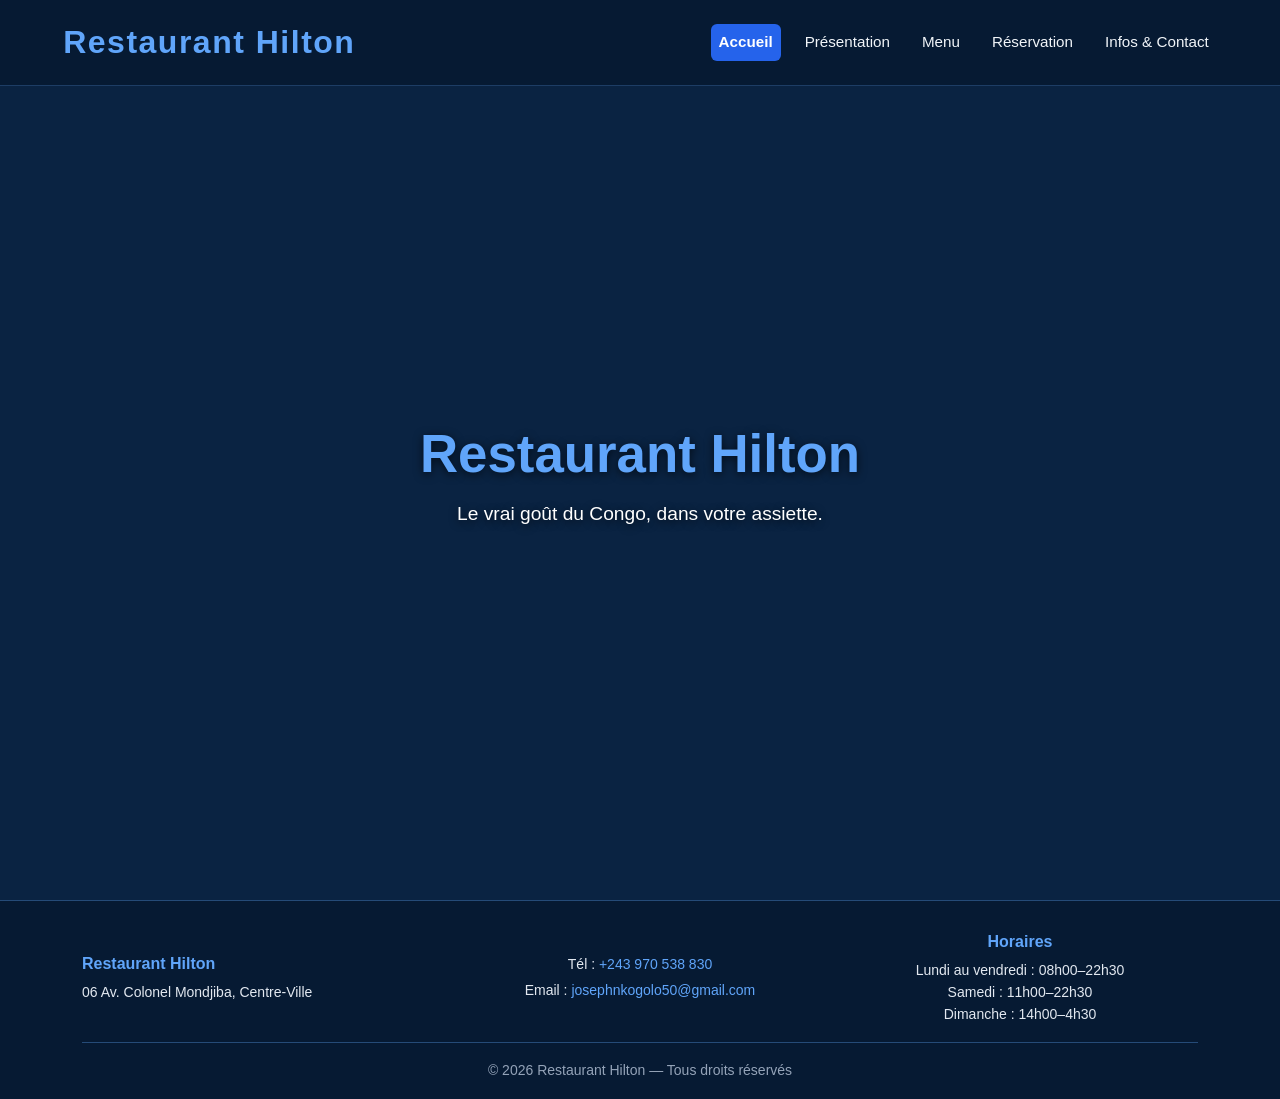
<file: index.html>
<!DOCTYPE html>
<html lang="fr">
<head>
    <meta charset="UTF-8">
    <meta name="viewport" content="width=device-width, initial-scale=1.0">
    <title>Accueil - Restaurant Hilton</title>
    <link href="https://cdn.jsdelivr.net/npm/bootstrap@5.3.3/dist/css/bootstrap.min.css" rel="stylesheet">
    <link rel="stylesheet" href="style.css">
    <script src="https://cdn.jsdelivr.net/npm/bootstrap@5.3.3/dist/js/bootstrap.bundle.min.js" defer></script>
</head>
<body class="site-body">

    <nav class="navbar navbar-expand-lg navbar-dark fixed-top hilton-nav">
        <div class="container-fluid">
            <a class="navbar-brand hilton-brand" href="index.html">Restaurant Hilton</a>
            <button class="navbar-toggler" type="button" data-bs-toggle="collapse" data-bs-target="#menuNav" aria-label="Ouvrir le menu">
                <span class="navbar-toggler-icon"></span>
            </button>
            <div class="collapse navbar-collapse justify-content-end" id="menuNav">
                <ul class="navbar-nav gap-lg-3">
                    <li class="nav-item"><a class="nav-link active" href="index.html">Accueil</a></li>
                    <li class="nav-item"><a class="nav-link" href="presentation.html">Présentation</a></li>
                    <li class="nav-item"><a class="nav-link" href="menu.html">Menu</a></li>
                    <li class="nav-item"><a class="nav-link" href="reservation.html">Réservation</a></li>
                    <li class="nav-item"><a class="nav-link" href="Info et contacts.html">Infos & Contact</a></li>
                </ul>
            </div>
        </div>
    </nav>

    <main>
        <header class="hero-accueil">
            <h1>Restaurant Hilton</h1>
            <p>Le vrai goût du Congo, dans votre assiette.</p>
        </header>
    </main>

    <footer class="site-footer">
        <div class="container">
            <div class="row gy-3 text-center text-md-start align-items-center">
                <div class="col-md-4">
                    <div class="footer-titre">Restaurant Hilton</div>
                    <p class="mb-0 small">06 Av. Colonel Mondjiba, Centre-Ville</p>
                </div>
                <div class="col-md-4 text-md-center">
                    <p class="mb-1 small">Tél : <a href="tel:+243970538830" class="footer-lien">+243 970 538 830</a></p>
                    <p class="mb-0 small">Email : <a href="mailto:josephnkogolo@gmail.com" class="footer-lien">josephnkogolo50@gmail.com</a></p>
                </div>
                <div class="col-md-4 text-md-center">
                    <div class="footer-titre">Horaires</div>
                    <p class="mb-0 small">Lundi au vendredi : 08h00–22h30</p>
                    <p class="mb-0 small">Samedi : 11h00–22h30</p>
                    <p class="mb-0 small">Dimanche : 14h00–4h30</p>
                </div>
            </div>
            <hr class="footer-separateur my-3">
            <p class="text-center mb-0 small footer-copyright">© 2026 Restaurant Hilton — Tous droits réservés</p>
        </div>
    </footer>

</body>
</html>
</file>
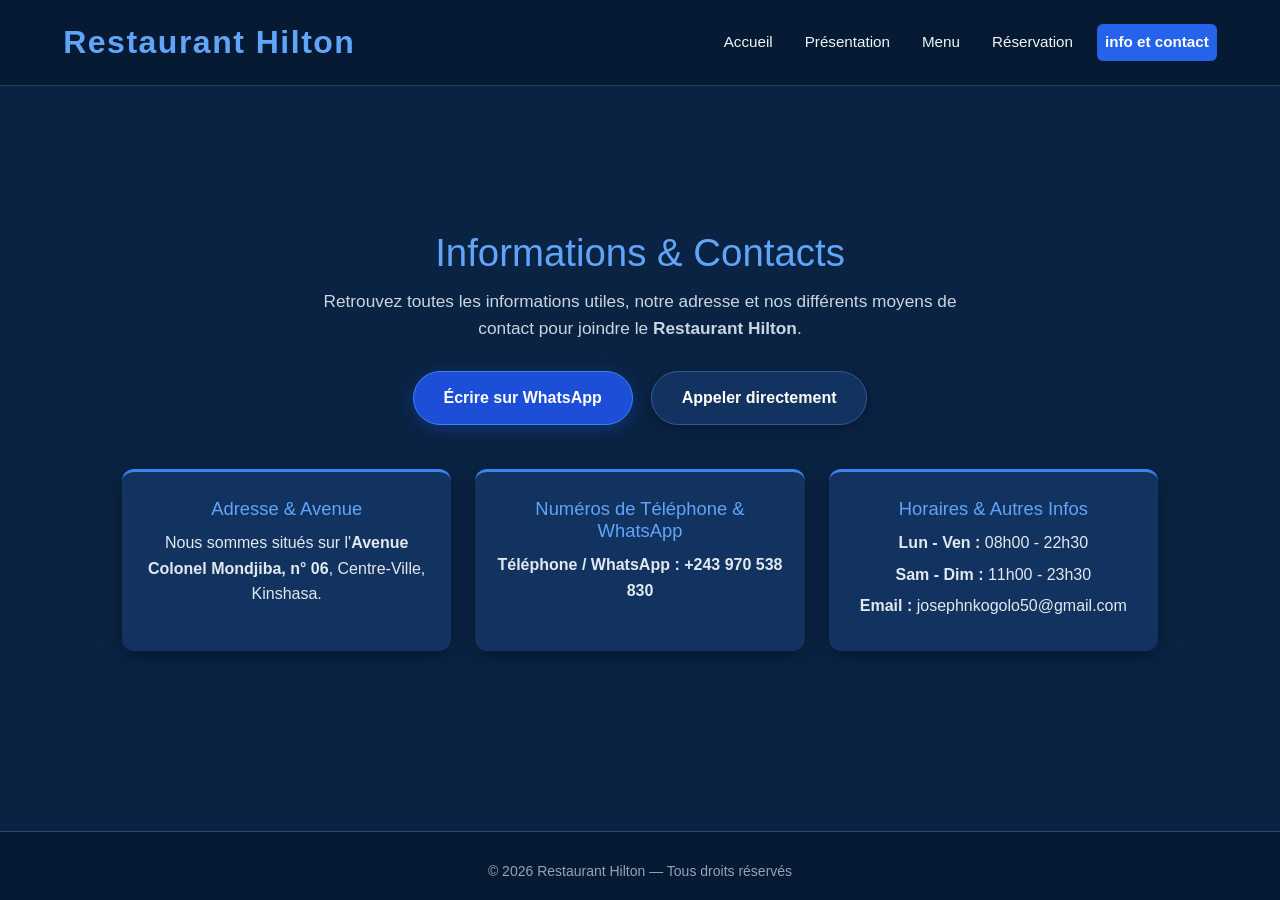
<file: Info et contacts.html>
<!DOCTYPE html>
<html lang="fr">
<head>
    <meta charset="UTF-8">
    <meta name="viewport" content="width=device-width, initial-scale=1.0">
    <title>Infos & Contact - Restaurant Hilton</title>
    <link href="https://cdn.jsdelivr.net/npm/bootstrap@5.3.3/dist/css/bootstrap.min.css" rel="stylesheet">
    <link rel="stylesheet" href="style.css">
    <script src="https://cdn.jsdelivr.net/npm/bootstrap@5.3.3/dist/js/bootstrap.bundle.min.js" defer></script>
</head>
<body class="site-body">

    <nav class="navbar navbar-expand-lg navbar-dark fixed-top hilton-nav">
        <div class="container-fluid">
            <a class="navbar-brand hilton-brand" href="index.html">Restaurant Hilton</a>
            <button class="navbar-toggler" type="button" data-bs-toggle="collapse" data-bs-target="#menuNav">
                <span class="navbar-toggler-icon"></span>
            </button>
            <div class="collapse navbar-collapse justify-content-end" id="menuNav">
                <ul class="navbar-nav gap-lg-3">
                    <li class="nav-item"><a class="nav-link" href="index.html">Accueil</a></li>
                    <li class="nav-item"><a class="nav-link" href="presentation.html">Présentation</a></li>
                    <li class="nav-item"><a class="nav-link" href="menu.html">Menu</a></li>
                    <li class="nav-item"><a class="nav-link" href="reservation.html">Réservation</a></li>
                    <li class="nav-item"><a class="nav-link active" href="Info et contacts.html">info et contact</a></li>
                </ul>
            </div>
        </div>
    </nav>

    <main class="section-infos-contact">
        <div class="container">
            <h1>Informations & Contacts</h1>
            <p class="intro-infos">
                Retrouvez toutes les informations utiles, notre adresse et nos différents moyens de contact pour joindre le <strong>Restaurant Hilton</strong>.
            </p>

            <div class="boutons-action">
                <a href="https://wa.me/243970538830?text=Bonjour%20Restaurant%20Hilton%2C%20je%20souhaite%20avoir%20des%20informations." target="_blank" class="btn btn-or">
                    Écrire sur WhatsApp
                </a>
                <a href="tel:+243970538830" class="btn btn-sombre">
                    Appeler directement
                </a>
            </div>

            <div class="row g-4 justify-content-center">
                <div class="col-sm-6 col-lg-4">
                    <div class="bloc-info">
                        <h3>Adresse & Avenue</h3>
                        <p>Nous sommes situés sur l'<strong>Avenue Colonel Mondjiba, n° 06</strong>, Centre-Ville, Kinshasa.</p>
                    </div>
                </div>

                <div class="col-sm-6 col-lg-4">
                    <div class="bloc-info">
                        <h3>Numéros de Téléphone & WhatsApp</h3>
                        <p><strong>Téléphone / WhatsApp :</strong> <strong>+243 970 538 830</strong></p>
                        
                    </div>
                </div>

                <div class="col-sm-6 col-lg-4">
                    <div class="bloc-info">
                        <h3>Horaires & Autres Infos</h3>
                        <p><strong>Lun - Ven :</strong> 08h00 - 22h30</p>
                        <p><strong>Sam - Dim :</strong> 11h00 - 23h30</p>
                        <p><strong>Email :</strong> josephnkogolo50@gmail.com</p>
                    </div>
                </div>
            </div>
        </div>
    </main>

    <footer class="site-footer">
        <div class="container">
            <p class="text-center mb-0 small footer-copyright">© 2026 Restaurant Hilton — Tous droits réservés</p>
        </div>
    </footer>

</body>
</html>
</file>
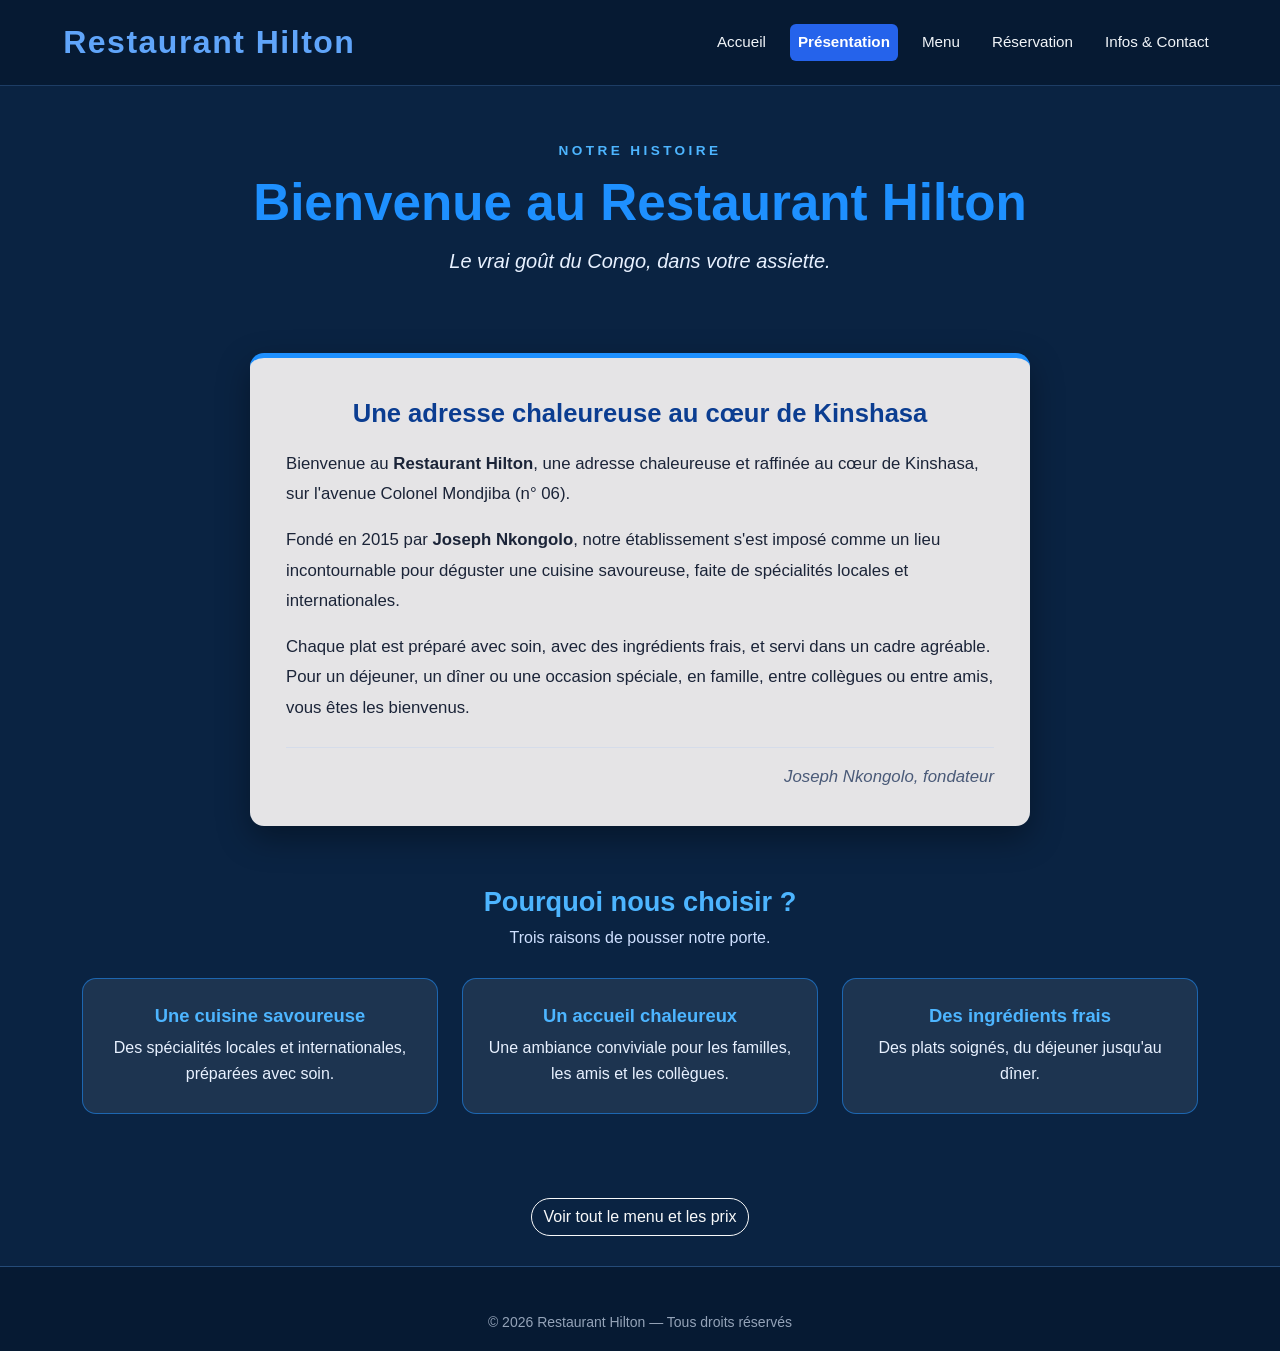
<file: Presentation.html>
<!DOCTYPE html>
<html lang="fr">
<head>
    <meta charset="UTF-8">
    <meta name="viewport" content="width=device-width, initial-scale=1.0">
    <meta name="description" content="Découvrez l'histoire du Restaurant Hilton, fondé en 2015 à Kinshasa : cuisine congolaise et internationale, accueil chaleureux, avenue Colonel Mondjiba n° 06.">
    <title>Présentation - Restaurant Hilton</title>
    <link href="https://cdn.jsdelivr.net/npm/bootstrap@5.3.3/dist/css/bootstrap.min.css" rel="stylesheet">
    <link rel="stylesheet" href="style.css">
    <script src="https://cdn.jsdelivr.net/npm/bootstrap@5.3.3/dist/js/bootstrap.bundle.min.js" defer></script>
</head>
<body class="site-body page-presentation">

    <!-- ===== BARRE DE MENU (la même sur toutes les pages) ===== -->
    <nav class="navbar navbar-expand-lg navbar-dark fixed-top hilton-nav">
        <div class="container-fluid">
            <a class="navbar-brand hilton-brand" href="index.html">Restaurant Hilton</a>
            <button class="navbar-toggler" type="button" data-bs-toggle="collapse" data-bs-target="#menuNav" aria-label="Ouvrir le menu">
                <span class="navbar-toggler-icon"></span>
            </button>
            <div class="collapse navbar-collapse justify-content-end" id="menuNav">
                <ul class="navbar-nav gap-lg-3">
                    <li class="nav-item"><a class="nav-link" href="index.html">Accueil</a></li>
                    <li class="nav-item"><a class="nav-link active" href="presentation.html">Présentation</a></li>
                    <li class="nav-item"><a class="nav-link" href="menu.html">Menu</a></li>
                    <li class="nav-item"><a class="nav-link" href="reservation.html">Réservation</a></li>
                    <li class="nav-item"><a class="nav-link" href="Info et contacts.html">Infos &amp; Contact</a></li>
                </ul>
            </div>
        </div>
    </nav>

    <main>

        <!-- ===== 1. TITRE ET PHRASE D'ACCROCHE ===== -->
        <header class="presentation-hero text-center">
            <div class="container">
                <p class="sur-titre">Notre histoire</p>
                <h1>Bienvenue au Restaurant Hilton</h1>
                <p class="accroche">Le vrai goût du Congo, dans votre assiette.</p>
            </div>
        </header>

        <!-- ===== 2. L'HISTOIRE : texte dans un petit carré avec un élément au-dessus ===== -->
        <section class="bloc">
            <div class="container">
                <article class="carte">
                    <h2>Une adresse chaleureuse au cœur de Kinshasa</h2>
                    <p>
                        Bienvenue au <strong>Restaurant Hilton</strong>, une adresse chaleureuse et raffinée
                        au cœur de Kinshasa, sur l'avenue Colonel Mondjiba (n° 06).
                    </p>
                    <p>
                        Fondé en 2015 par <strong>Joseph Nkongolo</strong>, notre établissement s'est imposé
                        comme un lieu incontournable pour déguster une cuisine savoureuse, faite de spécialités
                        locales et internationales.
                    </p>
                    <p>
                        Chaque plat est préparé avec soin, avec des ingrédients frais, et servi dans un cadre agréable.
                        Pour un déjeuner, un dîner ou une occasion spéciale, en famille, entre collègues ou entre amis,
                        vous êtes les bienvenus.
                    </p>
                    <p class="signature">Joseph Nkongolo, fondateur</p>
                </article>
            </div>
        </section>

          <!-- ===== 3.NOS POINTS FORTS ===== --> 
        <section class="bloc">
            <div class="container">
                <h2 class="titre-section">Pourquoi nous choisir ?</h2>
                <p class="sous-titre-section">Trois raisons de pousser notre porte.</p>
                <div class="row g-4">
                    <div class="col-md-4">
                        <div class="point">
                            
                            <h3>Une cuisine savoureuse</h3>
                            <p>Des spécialités locales et internationales, préparées avec soin.</p>
                        </div>
                    </div>
                    <div class="col-md-4">
                        <div class="point">
                            
                            <h3>Un accueil chaleureux</h3>
                            <p>Une ambiance conviviale pour les familles, les amis et les collègues.</p>
                        </div>
                    </div>
                    <div class="col-md-4">
                        <div class="point">
                           
                            <h3>Des ingrédients frais</h3>
                            <p>Des plats soignés, du déjeuner jusqu'au dîner.</p>
                        </div>
                    </div>
                </div>
            </div>
        </section>

        <!-- ===== 4. QUELQUES PLATS À DÉCOUVRIR (liens vers la page Menu) ===== -->
        <section class="bloc">
            <div class="container">
                <p class="lien-menu">
                    <a href="menu.html" class="btn btn-outline-light rounded-pill">Voir tout le menu et les prix</a>
                </p>
            </div>
        </section>


    </main>

    <!-- ===== PIED DE PAGE ===== -->
    <footer class="site-footer">
        <div class="container">
            <p class="text-center mb-0 mt-3 small footer-copyright">© 2026 Restaurant Hilton — Tous droits réservés</p>
        </div>
    </footer>

</body>
</html>
</file>
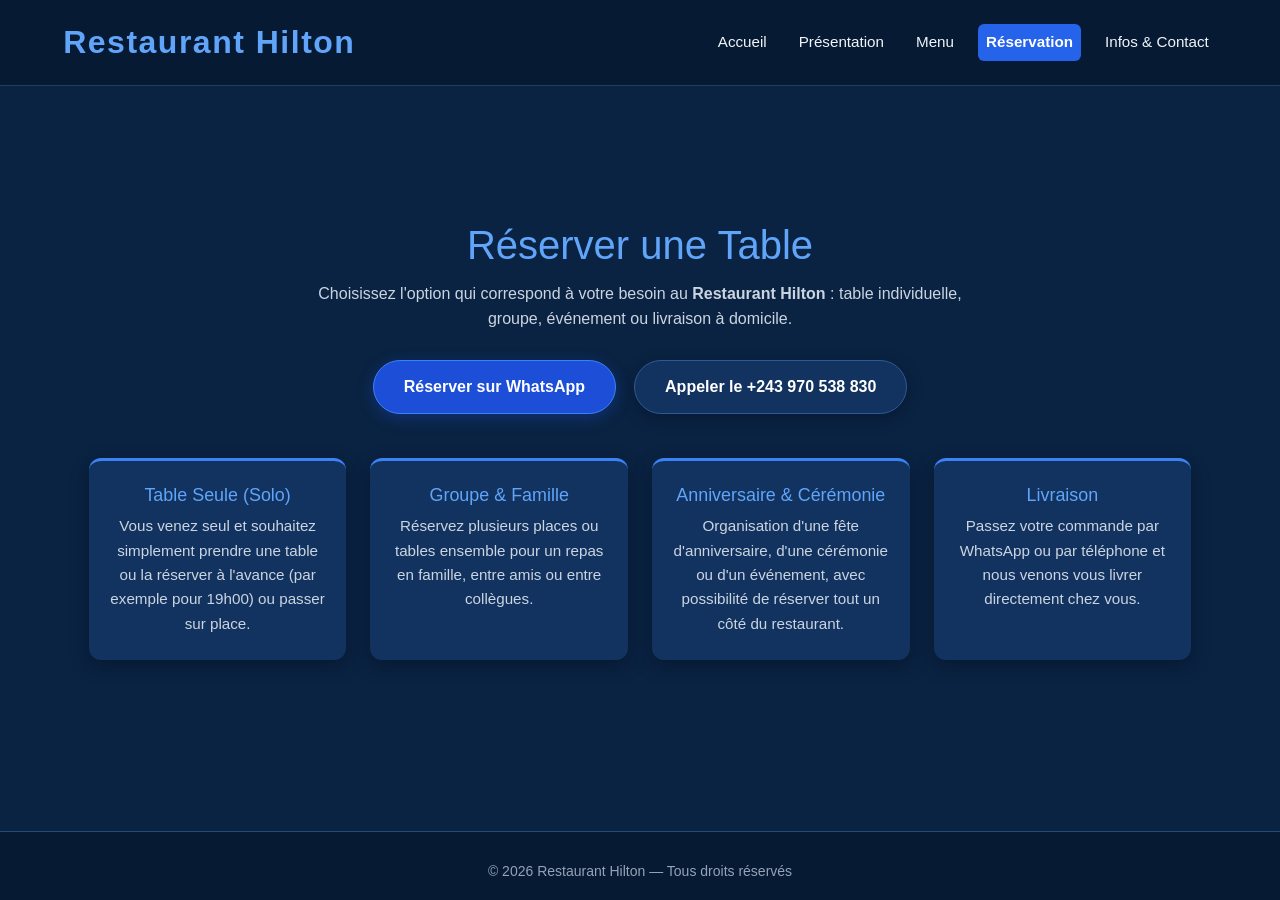
<file: reservation.html>
<!DOCTYPE html>
<html lang="fr">
<head>
    <meta charset="UTF-8">
    <meta name="viewport" content="width=device-width, initial-scale=1.0">
    <title>Réservation - Restaurant Hilton</title>
    <link href="https://cdn.jsdelivr.net/npm/bootstrap@5.3.3/dist/css/bootstrap.min.css" rel="stylesheet">
    <link rel="stylesheet" href="style.css">
    <script src="https://cdn.jsdelivr.net/npm/bootstrap@5.3.3/dist/js/bootstrap.bundle.min.js" defer></script>
</head>
<body class="site-body">

    <nav class="navbar navbar-expand-lg navbar-dark fixed-top hilton-nav">
        <div class="container-fluid">
            <a class="navbar-brand hilton-brand" href="index.html">Restaurant Hilton</a>
            <button class="navbar-toggler" type="button" data-bs-toggle="collapse" data-bs-target="#menuNav">
                <span class="navbar-toggler-icon"></span>
            </button>
            <div class="collapse navbar-collapse justify-content-end" id="menuNav">
                <ul class="navbar-nav gap-lg-3">
                    <li class="nav-item"><a class="nav-link" href="accueil.html">Accueil</a></li>
                    <li class="nav-item"><a class="nav-link" href="presentation.html">Présentation</a></li>
                    <li class="nav-item"><a class="nav-link" href="menu.html">Menu</a></li>
                    <li class="nav-item"><a class="nav-link active" href="reservation.html">Réservation</a></li>
                   <li class="nav-item"><a class="nav-link" href="Info et contacts.html">Infos & Contact</a></li>
                </ul>
            </div>
        </div>
    </nav>

    <main class="section-reservation text-center">
        <div class="container">
            <h1>Réserver une Table</h1>
            <p class="text-muted mx-auto" style="max-width: 700px;">
                Choisissez l'option qui correspond à votre besoin au <strong>Restaurant Hilton</strong> : table individuelle, groupe, événement ou livraison à domicile.
            </p>

            <div class="boutons-action">
                <a href="https://wa.me/243970538830?text=Bonjour%2C%20je%20souhaite%20r%C3%A9server%20une%20table%20au%20Restaurant%20Hilton." target="_blank" class="btn btn-or">
                    Réserver sur WhatsApp
                </a>
                <a href="tel:+243970538830" class="btn btn-sombre">
                    Appeler le +243 970 538 830
                </a>
            </div>

            <div class="row g-4">
                <div class="col-sm-6 col-lg-3">
                    <div class="bloc-option">
                        <h3>Table Seule (Solo)</h3>
                        <p>Vous venez seul et souhaitez simplement prendre une table ou la réserver à l'avance (par exemple pour 19h00) ou passer sur place.</p>
                    </div>
                </div>
                <div class="col-sm-6 col-lg-3">
                    <div class="bloc-option">
                        <h3>Groupe & Famille</h3>
                        <p>Réservez plusieurs places ou tables ensemble pour un repas en famille, entre amis ou entre collègues.</p>
                    </div>
                </div>
                <div class="col-sm-6 col-lg-3">
                    <div class="bloc-option">
                        <h3>Anniversaire & Cérémonie</h3>
                        <p>Organisation d'une fête d'anniversaire, d'une cérémonie ou d'un événement, avec possibilité de réserver tout un côté du restaurant.</p>
                    </div>
                </div>
                <div class="col-sm-6 col-lg-3">
                    <div class="bloc-option">
                        <h3>Livraison</h3>
                        <p>Passez votre commande par WhatsApp ou par téléphone et nous venons vous livrer directement chez vous.</p>
                    </div>
                </div>
            </div>
        </div>
    </main>

    <footer class="site-footer">
        <div class="container">
            <p class="text-center mb-0 small footer-copyright">© 2026 Restaurant Hilton — Tous droits réservés</p>
        </div>
    </footer>

</body>
</html>
</file>
<file: style.css>
/* --- STYLES GÉNÉRAUX --- */
* {
    margin: 0;
    padding: 0;
    box-sizing: border-box;
    scroll-behavior: smooth;
}

body.site-body {
    min-height: 100vh;
    display: flex;
    flex-direction: column;
    font-family: 'Segoe UI', Tahoma, Geneva, Verdana, sans-serif;
    background-color: #0a2342; /* bleu marine */
    color: #e2e8f0;
    line-height: 1.6;
}

main {
    flex: 1 0 auto;
    display: flex;
    flex-direction: column;
}

/* --- NAVIGATION BOOTSTRAP PERSONNALISÉE --- */
.hilton-nav {
    background-color: #061a33; /* bleu marine foncé */
    padding: 12px 4%;
    min-height: 80px;
    border-bottom: 1px solid rgba(96, 165, 250, 0.25);
}

/* Nom du restaurant (en haut à gauche) : agrandi */
.hilton-brand {
    color: #60a5fa !important;
    font-size: 2rem;
    font-weight: bold;
    letter-spacing: 1.5px;
}

.hilton-nav .navbar-nav {
    align-items: center;
}

/* Liens du menu */
.hilton-nav .nav-link,
.hilton-nav a:not(.hilton-brand) {
    color: #f1f5f9 !important;
    text-decoration: none !important;
    font-weight: 500;
    font-size: 0.95rem;
    padding: 6px 12px;
    border-radius: 6px;
    transition: color 0.2s, background-color 0.2s;
}

/* Survol : léger fond bleu marine */
.hilton-nav .nav-link:hover,
.hilton-nav .nav-link:focus,
.hilton-nav a:not(.hilton-brand):hover,
.hilton-nav a:not(.hilton-brand):focus {
    color: #60a5fa !important;
    background-color: #12335f;
}

/* Page active (ex. Présentation) : petit emplacement bleu derrière le mot */
.hilton-nav .nav-link:active,
.hilton-nav .nav-link.active,
.hilton-nav a:not(.hilton-brand):active,
.hilton-nav a:not(.hilton-brand).active {
    color: #ffffff !important;
    background-color: #2563eb;
    font-weight: 600;
}

/* --- 1. ACCUEIL (index.html) --- */
.hero-accueil {
    flex: 1 0 auto;
    min-height: calc(100vh - 80px);
    margin-top: 80px;
    background: linear-gradient(rgba(10, 35, 66, 0.55), rgba(10, 35, 66, 0.55)),
                url('https://images.unsplash.com/photo-1517248135467-4c7edcad34c4?auto=format&fit=crop&w=1600&q=80') center/cover no-repeat;
    display: flex;
    flex-direction: column;
    justify-content: center;
    align-items: center;
    text-align: center;
    color: #ffffff;
    padding: 40px 20px;
}

.hero-accueil h1 {
    font-size: 3.3rem;
    font-weight: bold;
    color: #60a5fa;
    margin-bottom: 14px;
    text-shadow: 0 2px 10px rgba(0, 0, 0, 0.65);
}

.hero-accueil p {
    font-size: 1.2rem;
    max-width: 620px;
    margin-bottom: 28px;
    color: #ffffff;
    text-shadow: 0 2px 8px rgba(0, 0, 0, 0.7);
}

/* --- 2. PRÉSENTATION (presentation.html) --- */
.page-presentation .presentation-hero { padding: 140px 0 30px; }

.page-presentation .sur-titre {
  text-transform: uppercase;
  letter-spacing: 0.25em;
  font-size: 0.85rem;
  font-weight: 600;
  color: #4db5ff;
  margin-bottom: 10px;
}
.page-presentation .presentation-hero h1 {
  font-size: clamp(2rem, 5vw, 3.2rem);
  font-weight: 700;
  color: #1e90ff;
  margin-bottom: 12px;
}
.page-presentation .accroche {
  font-size: 1.25rem;
  font-style: italic;
  color: #e8f1ff;
}

/* Espace entre les parties et titres de partie */
.page-presentation .bloc { padding: 30px 0; }
.page-presentation .appel { padding-bottom: 70px; }

.page-presentation .titre-section {
  text-align: center;
  font-size: 1.7rem;
  font-weight: 700;
  color: #4db5ff;
  margin-bottom: 6px;
}
.page-presentation .sous-titre-section {
  text-align: center;
  color: #cfe0ff;
  margin-bottom: 28px;
}

/* 2. Le petit carré (cadre) clair qui contient le texte */
.page-presentation .carte {
  max-width: 780px;
  margin: 0 auto;
  background: #f4f2f2ef;
  color: #1b2438;
  border-top: 5px solid #1e90ff;
  border-radius: 14px;
  padding: 40px 36px 34px;
  box-shadow: 0 12px 32px rgba(0, 0, 0, 0.35);
}
.page-presentation .carte h2 {
  text-align: center;
  font-size: 1.6rem;
  font-weight: 700;
  color: #0b3d91;
  margin-bottom: 20px;
}
.page-presentation .carte p {
  font-size: 1.05rem;
  line-height: 1.8;
  text-align: left;
  color: #1b2438;
}
.page-presentation .carte p.signature {
  text-align: right;
  font-style: italic;
  color: #4a5a78;
  margin: 24px 0 0;
  padding-top: 14px;
  border-top: 1px solid #d5dcea;
}

/* L'élément au-dessus : un petit carré bleu */
.page-presentation .petit-carre {
  width: 16px;
  height: 16px;
  background: #1e90ff;
  margin: 0 auto 18px;
}

/* 3 et 5. Les petites cartes (points forts, infos pratiques) */
.page-presentation .point {
  height: 100%;
  padding: 26px 20px;
  text-align: center;
  background: rgba(255, 255, 255, 0.08);
  border: 1px solid rgba(30, 144, 255, 0.55);
  border-radius: 14px;
  transition: transform 0.3s, background 0.3s;
}
.page-presentation .point:hover {
  transform: translateY(-6px);
  background: rgba(30, 144, 255, 0.18);
}
.page-presentation .point .petit-carre { background: #4db5ff; }
.page-presentation .point h3 {
  font-size: 1.15rem;
  font-weight: 700;
  color: #4db5ff;
}
.page-presentation .point p { margin: 0; color: #e8f1ff; }
.page-presentation .lien-info {
  color: #ffffff;
  font-weight: 600;
  text-decoration: none;
}
.page-presentation .lien-info:hover { text-decoration: underline; }

/* 4. Les plats à découvrir */
.page-presentation .plat {
  display: block;
  height: 100%;
  padding: 18px 14px;
  text-align: center;
  text-decoration: none;
  font-weight: 600;
  color: #ffffff;
  background: rgba(11, 61, 145, 0.65);
  border: 1px solid #1e90ff;
  border-radius: 12px;
  transition: transform 0.3s, background 0.3s;
}
.page-presentation .plat:hover {
  transform: translateY(-4px);
  background: #1e90ff;
  color: #ffffff;
}
.page-presentation .lien-menu { text-align: center; margin: 24px 0 0; }

/* 6. Invitation */
.page-presentation .appel p {
  font-size: 1.25rem;
  margin-bottom: 20px;
}
.page-presentation .appel .btn { margin: 4px; }

/* Pied de page */
.page-presentation .site-footer h5 {
  color: #4db5ff;
  font-size: 1rem;
}

/* --- 4. RÉSERVATION (reservation.html) --- */
.section-reservation {
    flex: 1 0 auto;
    display: flex;
    flex-direction: column;
    justify-content: center;
    padding: 120px 6% 70px;
    background-color: #0a2342;
}

.section-reservation h1 {
    font-size: 2.5rem;
    color: #60a5fa;
    margin-bottom: 12px;
}

.section-reservation .text-muted {
    color: #cbd5e1 !important;
}

.boutons-action {
    display: flex;
    justify-content: center;
    align-items: center;
    gap: 18px;
    flex-wrap: nowrap;
    margin: 28px auto 44px;
}

.btn-or {
    background-color: #1d4ed8;
    color: #ffffff;
    border: 1px solid #3b82f6;
    padding: 14px 30px;
    font-weight: bold;
    border-radius: 50px;
    white-space: nowrap;
    box-shadow: 0 4px 15px rgba(29, 78, 216, 0.35);
    transition: transform 0.2s, background-color 0.25s;
}

.btn-or:hover,
.btn-or:active,
.btn-or:focus {
    background-color: #2563eb;
    color: #ffffff;
    transform: translateY(-2px);
}

.btn-sombre {
    background-color: #12335f;
    color: #ffffff;
    border: 1px solid #2c5a96;
    padding: 14px 30px;
    font-weight: bold;
    border-radius: 50px;
    white-space: nowrap;
    box-shadow: 0 4px 15px rgba(2, 10, 28, 0.35);
    transition: transform 0.2s, background-color 0.25s;
}

.btn-sombre:hover,
.btn-sombre:active,
.btn-sombre:focus {
    background-color: #1b447c;
    color: #ffffff;
    transform: translateY(-2px);
}

.bloc-option {
    background-color: #12335f;
    padding: 24px 20px;
    border-radius: 12px;
    box-shadow: 0 6px 18px rgba(2, 10, 28, 0.4);
    border-top: 3px solid #3b82f6;
    height: 100%;
    text-align: center;
}

.bloc-option h3 {
    color: #60a5fa;
    font-size: 1.12rem;
    margin-bottom: 8px;
}

.bloc-option p {
    color: #cbd5e1;
    font-size: 0.95rem;
    margin-bottom: 0;
}
/* ---------- 4. LA PAGE MENU ---------- */
.page-menu .section-menu { padding: 110px 0 60px; }   /* 110px : la barre est fixe */

.page-menu .section-menu h1 {
  font-size: clamp(2rem, 5vw, 2.8rem);
  margin-bottom: 8px;
}

/* La phrase sous le titre (Bootstrap la met en gris : on l'éclaircit) */
.page-menu .text-muted { color: var(--texte-doux) !important; }

/* Espace entre les cartes (remplace le "g-8" qui n'existe pas dans Bootstrap) */
.page-menu .row {
  --bs-gutter-x: 1.5rem;
  --bs-gutter-y: 1.5rem;
}

/* Une carte de plat : photo en haut, nom et prix en bas */
.page-menu .carte-plat {
  height: 100%;
  display: flex;
  flex-direction: column;
  background: var(--bleu);
  border: 1px solid rgba(30, 144, 255, 0.6);
  border-radius: 16px;
  overflow: hidden;                      /* garde la photo dans les coins arrondis */
  box-shadow: 0 8px 20px rgba(0, 0, 0, 0.35);
  transition: transform 0.3s, box-shadow 0.3s;
}
.page-menu .carte-plat:hover {
  transform: translateY(-8px);           /* la carte monte quand la souris passe */
  box-shadow: 0 14px 28px rgba(30, 144, 255, 0.35);
}
.page-menu .carte-plat img {
  display: block;
  width: 100%;
  height: 240px;
  object-fit: cover;                     /* la photo remplit le cadre sans se déformer */
}
.page-menu .carte-bas {
  flex: 1;
  display: flex;
  flex-direction: column;
  justify-content: center;
  gap: 8px;
  padding: 16px 12px 18px;
  background: linear-gradient(180deg, #0f3f9a, #0a3585);
}
.page-menu .nom-plat {
  color: #ffffff;
  font-weight: 700;
  font-size: 1.05rem;
  line-height: 1.3;
}
.page-menu .prix-plat {
  color: var(--bleu-clair);
  font-weight: 800;
  font-size: 1.25rem;
}


/* --- 5. INFOS & CONTACT CENTRÉ (infos-contact.html) --- */
.section-infos-contact {
    flex: 1 0 auto;
    width: 100%;
    min-height: calc(100vh - 80px);
    padding: 120px 6% 70px;
    background-color: #0a2342;
    display: flex;
    flex-direction: column;
    justify-content: center;
    align-items: center;
    text-align: center;
}

.section-infos-contact .container {
    max-width: 1060px;
    margin: 0 auto;
}

.section-infos-contact h1 {
    font-size: 2.4rem;
    color: #60a5fa;
    margin-bottom: 12px;
}

.intro-infos {
    color: #cbd5e1;
    font-size: 1.08rem;
    max-width: 680px;
    margin: 0 auto 20px;
}

.bloc-info {
    background-color: #12335f;
    padding: 26px 22px;
    border-radius: 12px;
    box-shadow: 0 6px 18px rgba(2, 10, 28, 0.4);
    border-top: 3px solid #3b82f6;
    height: 100%;
    text-align: center;
}

.bloc-info h3 {
    color: #60a5fa;
    font-size: 1.15rem;
    margin-bottom: 10px;
}

.bloc-info p {
    color: #e2e8f0;
    margin-bottom: 6px;
}

/* --- FOOTER --- */
.site-footer {
    background-color: #061a33;
    color: #e2e8f0;
    padding: 28px 5% 18px;
    border-top: 1px solid rgba(96, 165, 250, 0.35);
}

.footer-titre {
    color: #60a5fa;
    font-weight: bold;
    margin-bottom: 4px;
}

.footer-lien {
    color: #60a5fa;
    text-decoration: none;
}

.footer-lien:hover {
    text-decoration: underline;
}

/* Trait du footer : même couleur et même épaisseur que la bordure du haut */
.footer-separateur {
    border: 0;
    border-top: 1px solid rgba(96, 165, 250, 0.35);
    opacity: 1;
}

.footer-copyright {
    color: #94a3b8;
}

/* --- RESPONSIVE --- */
@media (max-width: 620px) {
    .boutons-action {
        flex-direction: column;
        flex-wrap: wrap;
        width: 100%;
    }

    .btn-or,
    .btn-sombre {
        width: 100%;
        white-space: normal;
    }

    .hero-accueil h1 {
        font-size: 2.4rem;
    }

    .hilton-brand {
        font-size: 1.6rem;
    }
}
</file>
